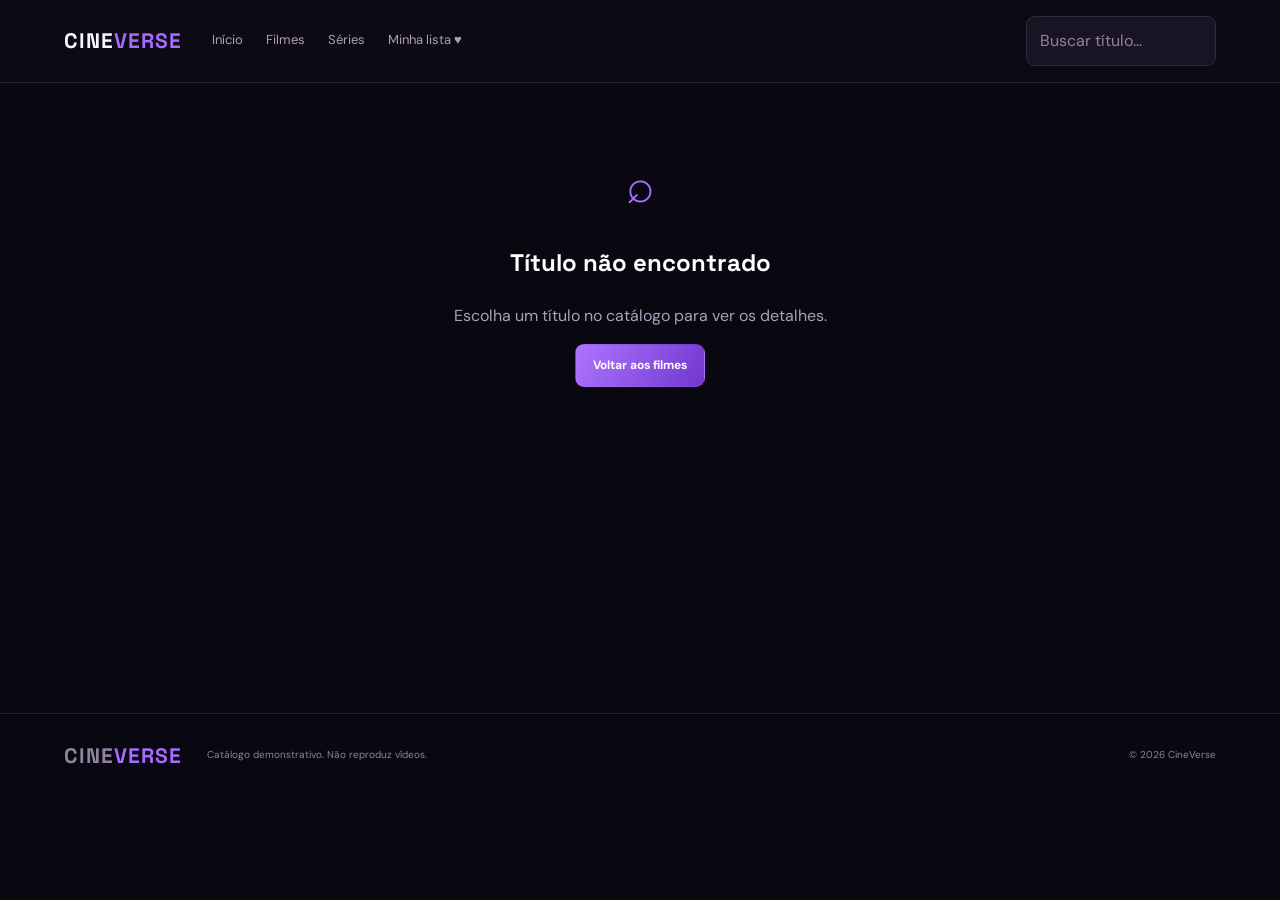
<file: detalhes.html>
<!doctype html>
<html lang="pt-BR">
<head>
  <meta charset="UTF-8">
  <meta name="viewport" content="width=device-width, initial-scale=1.0">
  <title>CineVerse | Detalhes</title>
  <link rel="stylesheet" href="style.css">
  <script src="script.js" defer></script>
</head>
<body data-page="details">
  <header class="topbar">
    <a class="brand" href="index.html">CINE<span>VERSE</span></a>
    <button class="menu-toggle" id="menuToggle" aria-label="Abrir menu">☰</button>
    <nav class="main-nav" id="mainNav">
      <a href="index.html">Início</a>
      <a href="filmes.html">Filmes</a>
      <a href="series.html">Séries</a>
      <a href="minha-lista.html">Minha lista ♥</a>
    </nav>
    <input class="global-search" id="globalSearch" type="search" placeholder="Buscar título...">
  </header>

  <main class="details-main" id="detailsContent">
    <p class="loading">Carregando detalhes...</p>
  </main>

  <footer class="footer">
    <a class="brand" href="index.html">CINE<span>VERSE</span></a>
    <p>Catálogo demonstrativo. Não reproduz vídeos.</p>
    <span>© 2026 CineVerse</span>
  </footer>
  <div class="toast" id="toast" role="status"></div>
</body>
</html>
</file>
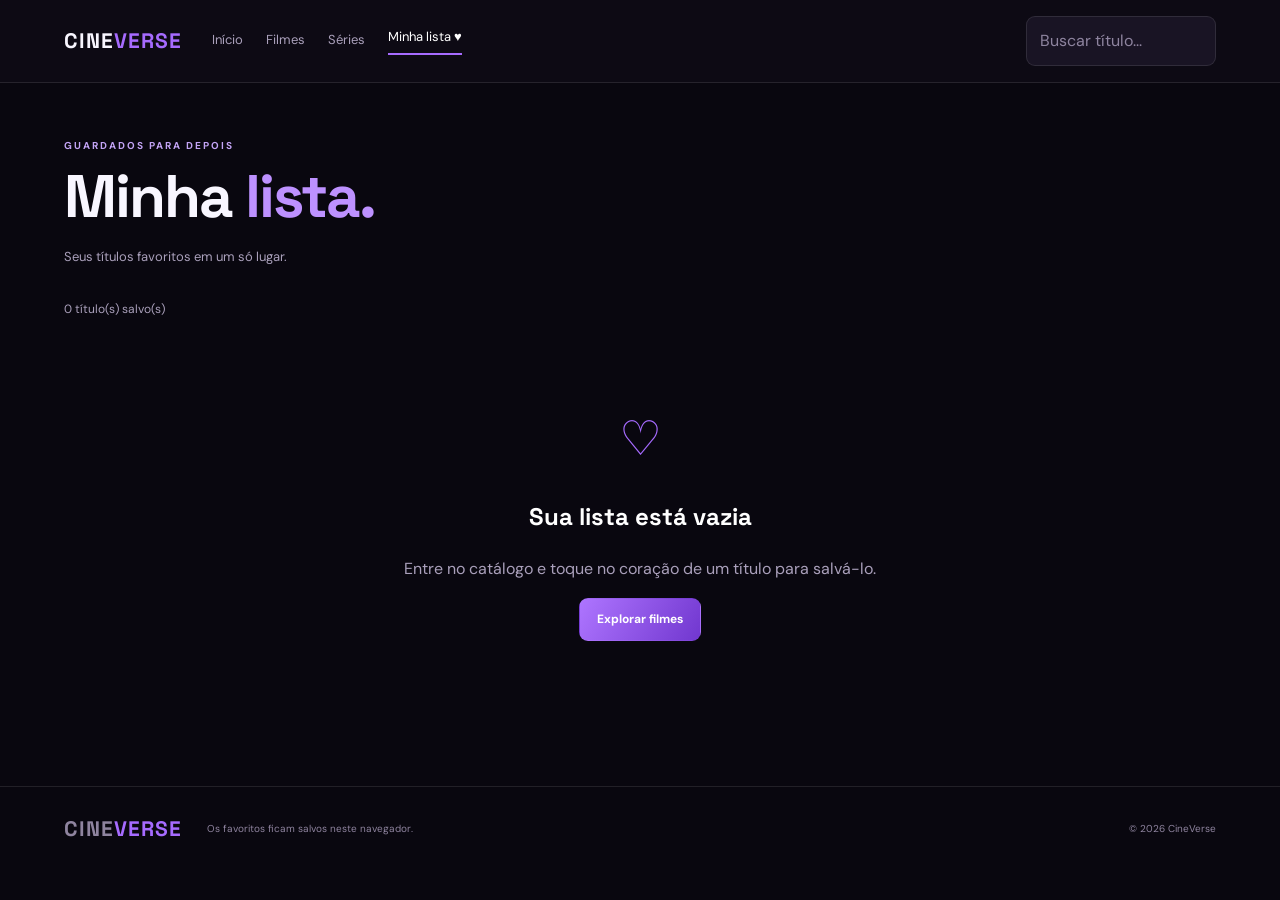
<file: minha-lista.html>
<!doctype html>
<html lang="pt-BR">
<head>
  <meta charset="UTF-8">
  <meta name="viewport" content="width=device-width, initial-scale=1.0">
  <title>CineVerse | Minha lista</title>
  <link rel="stylesheet" href="style.css">
  <script src="script.js" defer></script>
</head>
<body data-page="watchlist">
  <header class="topbar">
    <a class="brand" href="index.html">CINE<span>VERSE</span></a>
    <button class="menu-toggle" id="menuToggle" aria-label="Abrir menu">☰</button>
    <nav class="main-nav" id="mainNav">
      <a href="index.html">Início</a>
      <a href="filmes.html">Filmes</a>
      <a href="series.html">Séries</a>
      <a class="active" href="minha-lista.html">Minha lista ♥</a>
    </nav>
    <input class="global-search" id="globalSearch" type="search" placeholder="Buscar título...">
  </header>

  <main class="page-main">
    <section class="page-heading">
      <p class="eyebrow">GUARDADOS PARA DEPOIS</p>
      <h1>Minha <span>lista.</span></h1>
      <p>Seus títulos favoritos em um só lugar.</p>
    </section>

    <div class="results-line">
      <span id="resultCount">Carregando lista...</span>
      <button class="btn btn-secondary" id="clearWatchlist">Limpar minha lista</button>
    </div>

    <section class="movie-grid" id="watchlistGrid"></section>

    <div class="empty-state hidden" id="watchlistEmpty">
      <span>♡</span>
      <h2>Sua lista está vazia</h2>
      <p>Entre no catálogo e toque no coração de um título para salvá-lo.</p>
      <a class="btn btn-primary" href="filmes.html">Explorar filmes</a>
    </div>
  </main>

  <footer class="footer">
    <a class="brand" href="index.html">CINE<span>VERSE</span></a>
    <p>Os favoritos ficam salvos neste navegador.</p>
    <span>© 2026 CineVerse</span>
  </footer>
  <div class="toast" id="toast" role="status"></div>
</body>
</html>
</file>
<file: style.css>
@import url('https://fonts.googleapis.com/css2?family=DM+Sans:wght@400;500;600;700&family=Space+Grotesk:wght@400;500;600;700&display=swap');

:root {
  --bg: #09070f;
  --panel: #15111f;
  --purple: #a66bff;
  --purple-dark: #7137cf;
  --text: #f8f6ff;
  --muted: #aaa0bb;
  --line: rgba(255, 255, 255, .1);
}

* {
  box-sizing: border-box;
}

html {
  scroll-behavior: smooth;
}

body {
  margin: 0;
  background: var(--bg);
  color: var(--text);
  font-family: 'DM Sans', sans-serif;
  line-height: 1.6;
}

a {
  color: inherit;
  text-decoration: none;
}

button,
input,
select {
  font: inherit;
}

button {
  cursor: pointer;
}

.topbar {
  min-height: 76px;
  padding: 16px 5%;
  display: flex;
  align-items: center;
  gap: 30px;
  background: #0d0a14;
  border-bottom: 1px solid var(--line);
  position: relative;
  z-index: 10;
}

.brand {
  flex-shrink: 0;
  font-family: 'Space Grotesk', sans-serif;
  font-size: 21px;
  font-weight: 700;
  letter-spacing: 1px;
}

.brand span {
  color: var(--purple);
}

.main-nav {
  display: flex;
  align-items: center;
  gap: 23px;
  flex: 1;
}

.main-nav a {
  color: var(--muted);
  font-size: 13px;
  transition: color .2s;
}

.main-nav a:hover,
.main-nav a.active {
  color: white;
}

.main-nav a.active {
  border-bottom: 2px solid var(--purple);
  padding-bottom: 5px;
}

.global-search,
.filters input,
.filters select {
  min-width: 0;
  padding: 11px 13px;
  color: white;
  background: #191424;
  border: 1px solid var(--line);
  border-radius: 9px;
  outline: none;
}

.global-search {
  width: 190px;
}

input:focus,
select:focus {
  border-color: var(--purple);
}

input::placeholder {
  color: #8e849f;
}

.menu-toggle {
  display: none;
  border: 0;
  background: none;
  color: white;
  font-size: 24px;
}

.hero {
  min-height: 500px;
  position: relative;
  overflow: hidden;
  display: flex;
  align-items: center;
  padding: 65px 8%;
  background:
    radial-gradient(ellipse at 80% 35%, #6f35b766, transparent 35%),
    radial-gradient(ellipse at 70% 85%, #35165c, transparent 40%),
    linear-gradient(115deg, #0b0812, #171023 60%, #09070f);
}

.hero::before {
  content: "";
  position: absolute;
  width: 400px;
  height: 400px;
  right: 8%;
  top: 45px;
  border-radius: 50%;
  border: 1px solid #c29aff44;
  box-shadow: 0 0 100px #8d43ef22, inset 0 0 80px #8d43ef22;
}

.hero-content {
  max-width: 570px;
  position: relative;
  z-index: 1;
}

.hero-decoration {
  position: absolute;
  right: 19%;
  top: 23%;
  font-size: 180px;
  color: #c5a2ff55;
  text-shadow: 0 0 70px #a66bff88;
}

.eyebrow {
  color: #c3a4f5;
  font-size: 10px;
  font-weight: 700;
  letter-spacing: 2px;
  margin: 0 0 12px;
}

.hero-kicker {
  color: #d8c6f8;
  letter-spacing: 4px;
  font-size: 11px;
  margin-top: 28px;
}

.hero h1,
.page-heading h1,
.details-copy h1 {
  font-family: 'Space Grotesk', sans-serif;
  font-size: clamp(43px, 6vw, 76px);
  letter-spacing: -2px;
  line-height: 1.03;
  margin: 10px 0 20px;
}

.hero h1 span,
.page-heading h1 span {
  color: #bd91ff;
}

.hero-meta {
  color: #d4c9e4;
  font-size: 12px;
}

.hero-description {
  color: #c5bbd3;
  font-size: 14px;
  max-width: 440px;
  line-height: 1.8;
}

.hero-actions {
  display: flex;
  gap: 12px;
  flex-wrap: wrap;
  margin-top: 24px;
}

.btn {
  display: inline-flex;
  justify-content: center;
  align-items: center;
  padding: 11px 17px;
  border: 1px solid transparent;
  border-radius: 9px;
  font-size: 12px;
  font-weight: 700;
  transition: transform .2s, background .2s;
}

.btn:hover {
  transform: translateY(-2px);
}

.btn-primary {
  background: linear-gradient(120deg, #ae75ff, #7137cf);
  color: white;
}

.btn-secondary {
  background: #ffffff0c;
  color: #eee5ff;
  border-color: #ffffff22;
}

.btn-secondary:hover {
  background: #ffffff18;
}

.section {
  max-width: 1400px;
  margin: 0 auto;
  padding: 38px 5%;
}

.section-heading {
  display: flex;
  justify-content: space-between;
  align-items: end;
  gap: 15px;
  margin-bottom: 22px;
}

.section-heading h2,
.promo h2 {
  font-family: 'Space Grotesk', sans-serif;
  margin: 0;
}

.section-heading h2 {
  font-size: 25px;
}

.text-link {
  color: #c8a8ff;
  font-size: 12px;
  white-space: nowrap;
}

.movie-grid {
  display: grid;
  grid-template-columns: repeat(5, minmax(0, 1fr));
  gap: 25px 17px;
}

.movie-card {
  position: relative;
  min-width: 0;
  transition: transform .2s;
}

.movie-card:hover {
  transform: translateY(-5px);
}

.poster-link {
  display: block;
  overflow: hidden;
  border-radius: 12px;
  background: #1c142b;
  aspect-ratio: 2 / 2.8;
  border: 1px solid var(--line);
  position: relative;
}

.poster-link img {
  display: block;
  width: 100%;
  height: 100%;
  object-fit: cover;
  transition: transform .3s;
}

.movie-card:hover .poster-link img {
  transform: scale(1.04);
}

.poster-overlay {
  position: absolute;
  inset: 0;
  display: flex;
  align-items: end;
  padding: 13px;
  background: linear-gradient(transparent 45%, #08050de8);
  opacity: 0;
  transition: opacity .2s;
  font-size: 12px;
  font-weight: 700;
}

.movie-card:hover .poster-overlay {
  opacity: 1;
}

.card-actions {
  position: absolute;
  top: 9px;
  right: 9px;
  z-index: 2;
}

.icon-btn {
  width: 34px;
  height: 34px;
  border: 1px solid #ffffff44;
  border-radius: 50%;
  background: #100b1dcc;
  color: white;
  font-size: 19px;
}

.icon-btn:hover,
.icon-btn.is-saved {
  background: var(--purple-dark);
}

.card-topline {
  display: flex;
  justify-content: space-between;
  align-items: center;
  gap: 5px;
  margin-top: 10px;
}

.card-title {
  font-size: 13px;
  font-weight: 700;
  white-space: nowrap;
  overflow: hidden;
  text-overflow: ellipsis;
  margin: 0;
}

.card-year,
.card-meta {
  color: var(--muted);
  font-size: 10px;
}

.card-year {
  white-space: nowrap;
}

.card-meta {
  margin-top: 4px;
}

.promo {
  display: flex;
  align-items: center;
  justify-content: space-between;
  gap: 20px;
  margin-top: 30px;
  margin-bottom: 45px;
  padding: 25px;
  border: 1px solid var(--line);
  border-radius: 15px;
  background: linear-gradient(110deg, #1a1128, #100c18);
}

.promo p:last-child {
  color: var(--muted);
  font-size: 12px;
  margin-bottom: 0;
}

.footer {
  display: flex;
  align-items: center;
  gap: 25px;
  flex-wrap: wrap;
  padding: 25px 5%;
  border-top: 1px solid var(--line);
  color: #8f849f;
  font-size: 10px;
}

.footer p {
  flex: 1;
  margin: 0;
}

.page-main {
  max-width: 1400px;
  min-height: 75vh;
  margin: auto;
  padding: 55px 5% 80px;
}

.page-heading {
  margin-bottom: 32px;
}

.page-heading h1 {
  font-size: clamp(38px, 5vw, 60px);
}

.page-heading > p:last-child {
  color: var(--muted);
  font-size: 13px;
}

.filters {
  display: flex;
  align-items: center;
  flex-wrap: wrap;
  gap: 12px;
  padding: 16px;
  background: var(--panel);
  border: 1px solid var(--line);
  border-radius: 12px;
}

.filters input {
  flex: 1;
  min-width: 210px;
}

.filters select {
  min-width: 145px;
}

.results-line {
  display: flex;
  align-items: center;
  justify-content: space-between;
  gap: 12px;
  margin: 24px 0 17px;
  color: var(--muted);
  font-size: 12px;
}

.empty-state {
  text-align: center;
  padding: 65px 20px;
  color: var(--muted);
}

.empty-state > span {
  display: block;
  color: var(--purple);
  font-size: 48px;
}

.empty-state h2 {
  color: white;
  font-family: 'Space Grotesk', sans-serif;
}

.hidden {
  display: none !important;
}

.details-main {
  min-height: 70vh;
}

.details-hero {
  position: relative;
  overflow: hidden;
  padding: 75px 8%;
  background:
    radial-gradient(ellipse at 80% 20%, #703bb466, transparent 40%),
    linear-gradient(120deg, #0c0812, #21132e);
}

.details-layout {
  position: relative;
  z-index: 1;
  max-width: 1100px;
  margin: auto;
  display: grid;
  grid-template-columns: 200px minmax(0, 1fr);
  gap: 35px;
  align-items: center;
}

.details-poster {
  width: 100%;
  aspect-ratio: 2 / 2.8;
  object-fit: cover;
  border-radius: 12px;
  border: 1px solid var(--line);
  box-shadow: 0 20px 60px #0008;
}

.details-copy h1 {
  font-size: clamp(38px, 5vw, 65px);
}

.details-copy p {
  color: #c5bbd3;
  font-size: 13px;
  line-height: 1.8;
}

.details-body {
  max-width: 1100px;
  margin: auto;
  padding: 35px 5% 70px;
}

.details-body h2 {
  font-family: 'Space Grotesk', sans-serif;
}

.details-body p {
  color: var(--muted);
  font-size: 13px;
}

.notice-panel {
  margin-top: 25px;
  padding: 18px;
  border: 1px solid #754da066;
  border-radius: 12px;
  background: #171021;
  color: #c8bbd9;
  font-size: 12px;
}

.notice-panel strong {
  color: white;
}

.loading {
  text-align: center;
  padding: 90px 20px;
  color: var(--muted);
}

.toast {
  position: fixed;
  z-index: 100;
  bottom: 25px;
  left: 50%;
  transform: translate(-50%, 20px);
  opacity: 0;
  pointer-events: none;
  padding: 12px 18px;
  border-radius: 9px;
  background: #f1e8ff;
  color: #20122e;
  font-size: 12px;
  font-weight: 700;
  transition: .25s;
}

.toast.show {
  opacity: 1;
  transform: translate(-50%, 0);
}

@media (max-width: 1000px) {
  .movie-grid {
    grid-template-columns: repeat(4, minmax(0, 1fr));
  }

  .topbar {
    gap: 18px;
  }

  .main-nav {
    gap: 14px;
  }
}

@media (max-width: 760px) {
  .topbar {
    min-height: 68px;
    padding: 12px 18px;
    justify-content: space-between;
    gap: 12px;
  }

  .brand {
    font-size: 17px;
  }

  .menu-toggle {
    display: block;
    order: 3;
  }

  .main-nav {
    display: none;
    position: absolute;
    top: 67px;
    left: 0;
    right: 0;
    padding: 20px;
    flex-direction: column;
    align-items: flex-start;
    background: #100c18;
    border-bottom: 1px solid var(--line);
  }

  .main-nav.open {
    display: flex;
  }

  .global-search {
    width: 38%;
    padding: 9px;
    font-size: 11px;
  }

  .hero {
    min-height: 480px;
    padding: 50px 24px;
  }

  .hero::before {
    right: -160px;
    top: 30px;
  }

  .hero-decoration {
    right: 12%;
    top: 15%;
    font-size: 100px;
  }

  .hero h1 {
    font-size: 52px;
  }

  .section {
    padding: 30px 20px;
  }

  .movie-grid {
    grid-template-columns: repeat(2, minmax(0, 1fr));
    gap: 24px 13px;
  }

  .section-heading h2 {
    font-size: 21px;
  }

  .promo {
    margin: 25px 20px 35px;
    flex-wrap: wrap;
  }

  .footer {
    gap: 12px;
  }

  .footer p {
    flex-basis: 100%;
    order: 3;
  }

  .page-main {
    padding: 38px 20px 60px;
  }

  .filters {
    padding: 12px;
  }

  .filters input {
    flex-basis: 100%;
    min-width: 0;
  }

  .filters select {
    flex: 1;
    min-width: 0;
  }

  .details-hero {
    padding: 45px 20px;
  }

  .details-layout {
    grid-template-columns: 105px minmax(0, 1fr);
    gap: 18px;
  }

  .details-copy h1 {
    font-size: 32px;
    letter-spacing: -1px;
  }

  .details-copy p {
    font-size: 11px;
  }
}

@media (max-width: 390px) {
  .global-search {
    width: 34%;
  }

  .brand {
    font-size: 14px;
  }

  .hero h1 {
    font-size: 46px;
  }

  .details-layout {
    grid-template-columns: 85px minmax(0, 1fr);
    gap: 12px;
  }

  .details-copy h1 {
    font-size: 27px;
  }
}
</file>
